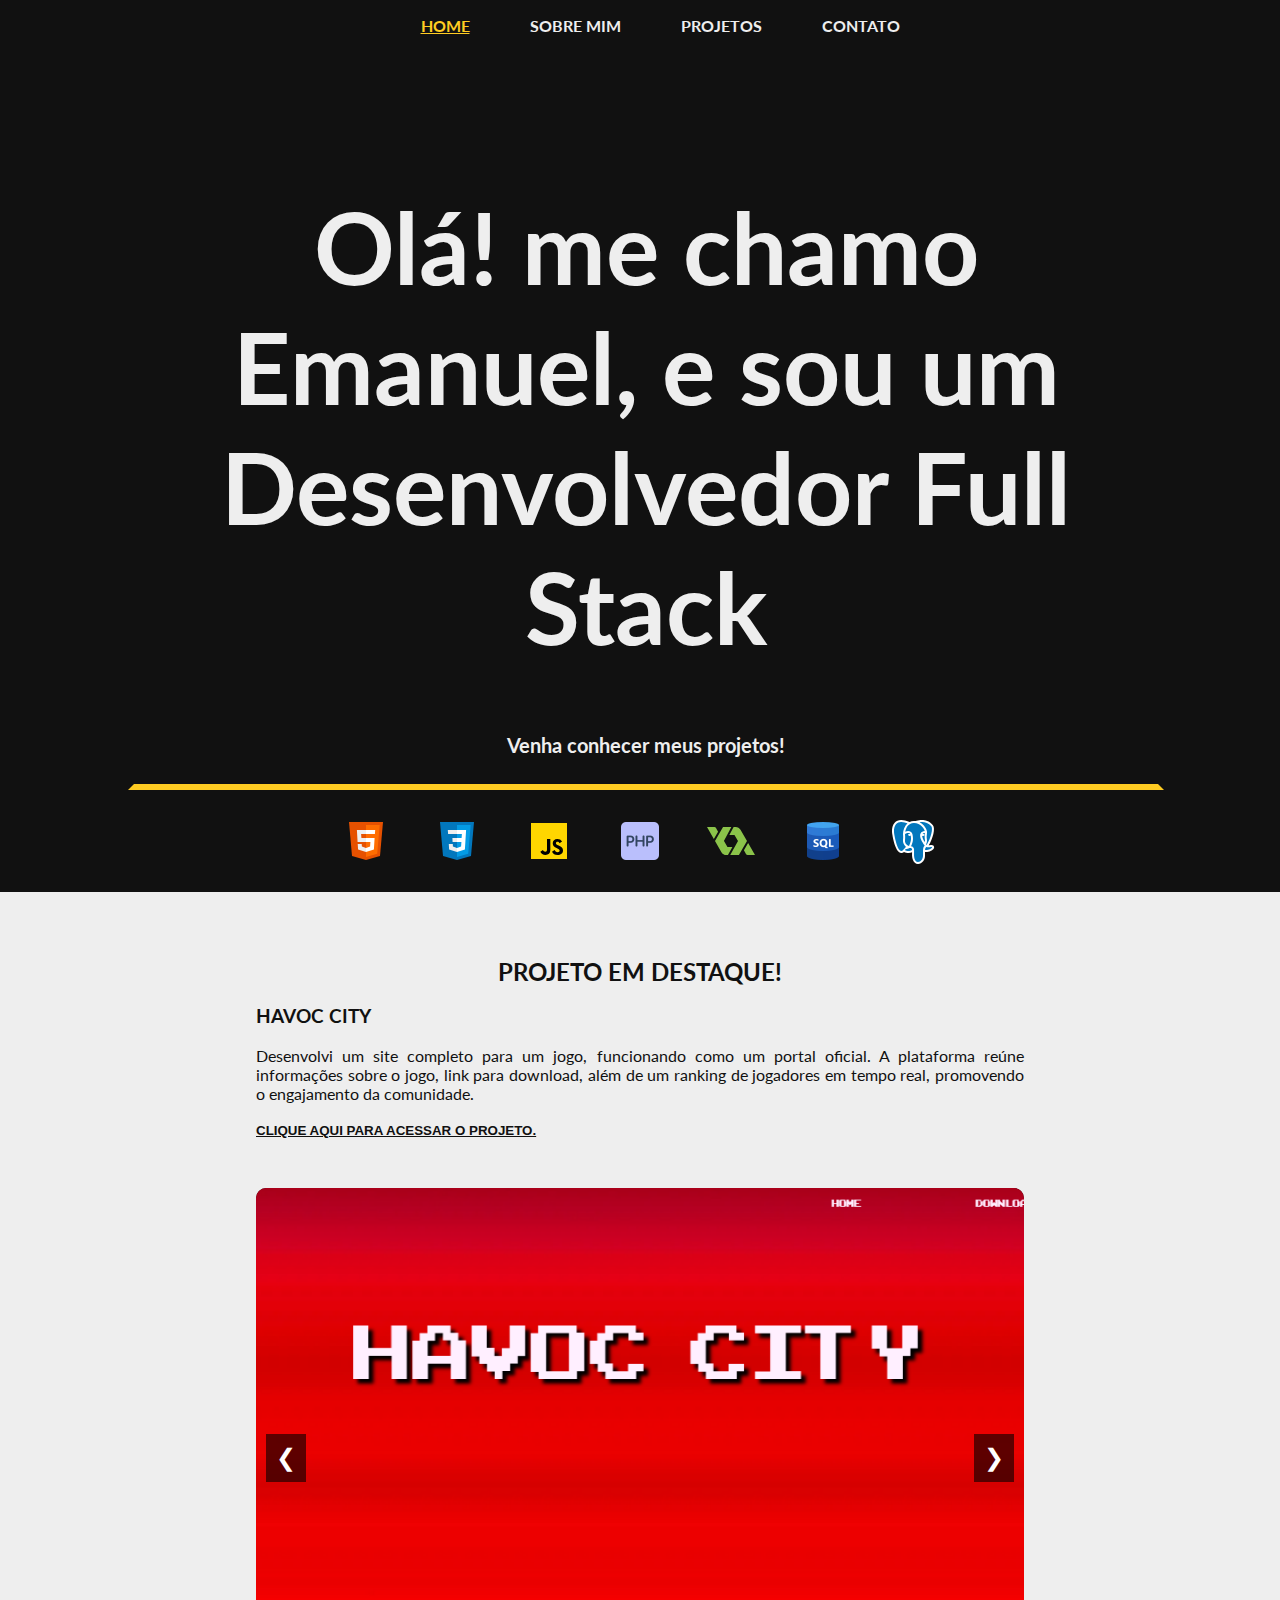
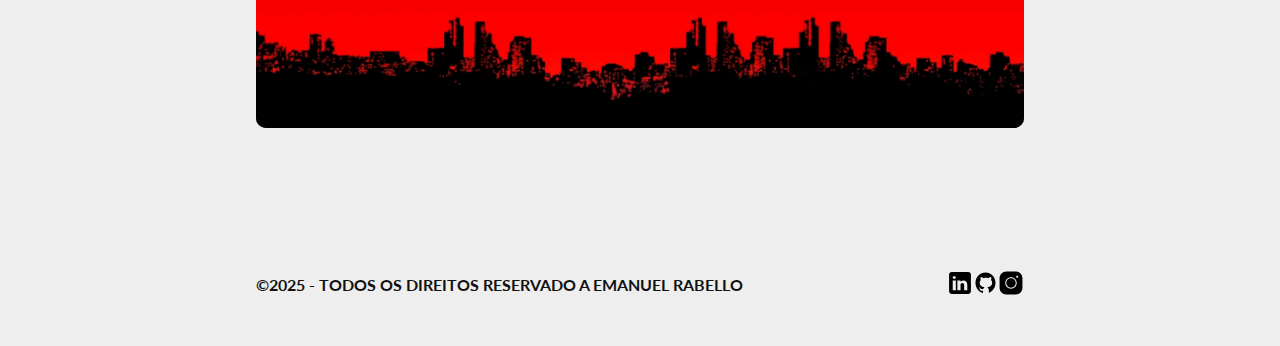
<file: index.html>
<!DOCTYPE html>
<html lang="pt-br">

<head>
    <meta charset="UTF-8" />
    <meta name="viewport" content="width=device-width, initial-scale=1.0" />
    <link rel="stylesheet" href="css/style.css" text="type/css" />
    <title>Home</title>
</head>

<body>
    <nav>
        <ul>
            <li>
                <a href="index.html"><span class="pag-sel">Home</span></a>
            </li>
            <li>
                <a href="sobre.html">Sobre mim</a>
            </li>
            <li>
                <a href="projetos.html">Projetos</a>
            </li>
            <li>
                <a href="contato.html">Contato</a>
            </li>
        </ul>
    </nav>
    <section>
        <div class="my-name">
            <h1>Olá! me chamo Emanuel, e sou um Desenvolvedor Full Stack</h1>
            <h4>Venha conhecer meus projetos!</h4>
        </div>
        <div class="container-languages">
            <div class="languages">
                <img src="./imagens/html.svg" alt="HTML5" />
                <img src="./imagens/css.svg" alt="CSS3" />
                <img src="./imagens/javascript.svg" alt="JavaScript" />
                <img src="./imagens/php.png" alt="PHP" />
                <img src="./imagens/game-maker.svg" alt="GameMaker" />
                <img src="./imagens/sql.png" alt="SQL" />
                <img src="./imagens/postgresql.svg" alt="PostgreSQL" />
            </div>
        </div>
    </section>
    <section>
        <div class="description-index">
            <div class="information-index">
                <h2>Projeto em Destaque!</h2>
                <h3>Havoc City</h3>
                <p class="text-information">
                    Desenvolvi um site completo para um jogo, funcionando como um portal oficial.
                    A plataforma reúne informações sobre o jogo, link para download, além de um
                    ranking de jogadores em tempo real, promovendo o engajamento da comunidade.
                </p>
                <p class="text-information">
                    <button onclick="alert('página não finalizada')">
                        <a class="info-index" href="https://github.com/thedevmanel/Havoc-City--Site----TCC" target="_blank">
                            Clique aqui para acessar o projeto.
                        </a>
                    </button>
                </p>
                <div class="slider">
                    <div class="slide ativo">
                        <img src="./imagens/Screenshot_2.png" alt="Projeto 1" />
                    </div>
                    <div class="slide">
                        <img src="./imagens/Screenshot_1.png" alt="Projeto 2" />
                    </div>
                    <div class="slide">
                        <img src="./imagens/gameplayImage.png" alt="Projeto 3" />
                    </div>

                    <button class="anterior">&#10094;</button>
                    <button class="proximo">&#10095;</button>
                </div>
            </div>
    </section>
    <footer>
        <div class="footer">
            <p>
                ©2025 - Todos os direitos reservado a Emanuel Rabello 
            </p>
            <div class="icons-footer">
                <a target="_blank" href="https://www.linkedin.com/in/emanuel-rabello-0515b1270/"> <img class="icons" src="./imagens/linkedin.svg" alt=""> </a>
                <a target="_blank" href="https://github.com/thedevmanel"> <img class="icons" src="./imagens/github.svg" alt=""> </a>
                <a target="_blank" href="https://www.instagram.com/m4nel_drawings/"> <img class="icons" src="./imagens/instagram.svg" alt=""> </a>
            </div>
        </div>
    </footer>
    <script src="js/script.js"></script>
</body>

</html>
</file>
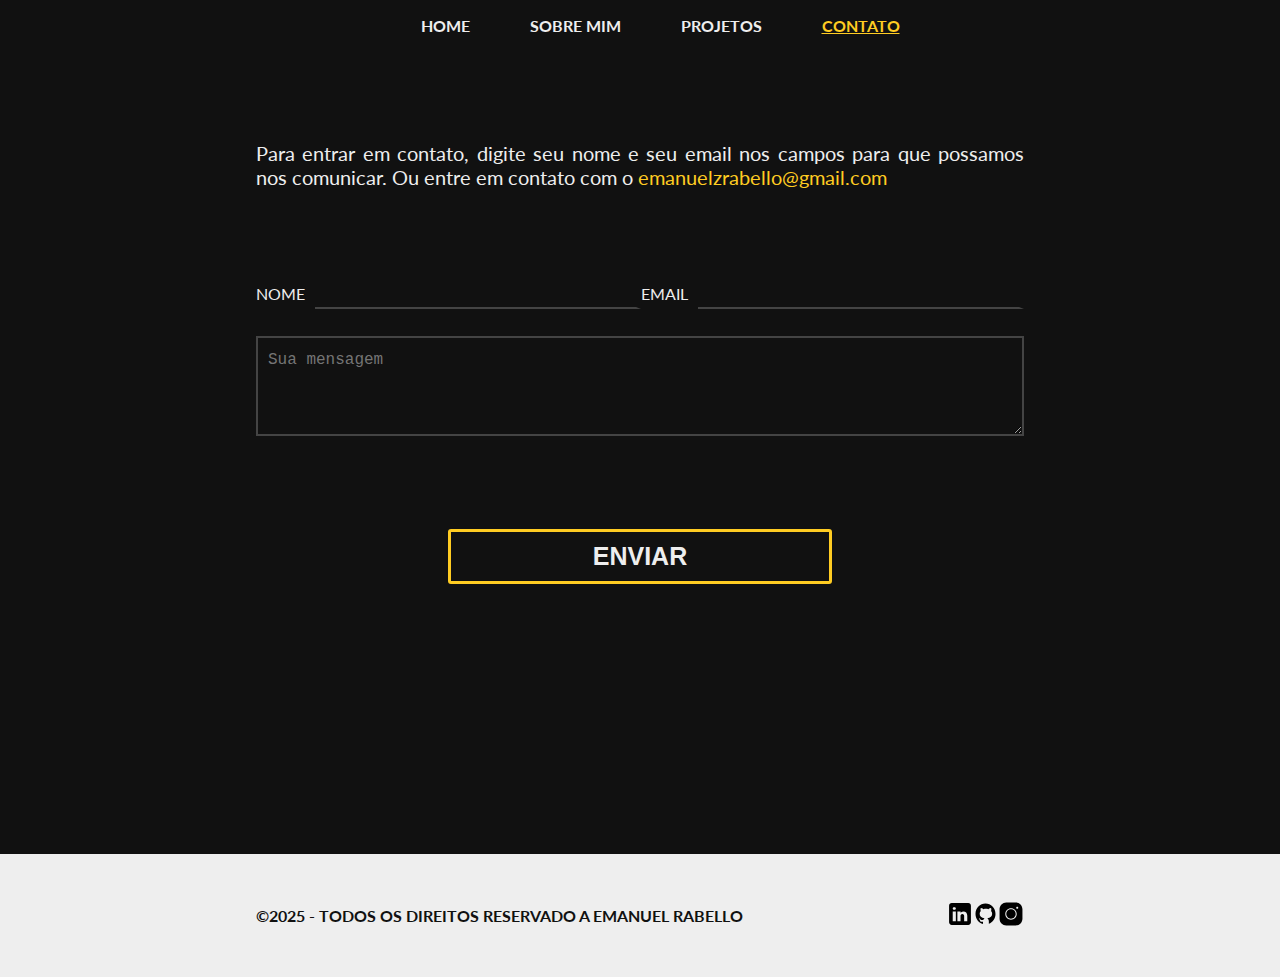
<file: contato.html>
<!DOCTYPE html>
<html lang="pt-br">

<head>
    <meta charset="UTF-8">
    <meta name="viewport" content="width=device-width, initial-scale=1.0">
    <link rel="stylesheet" href="css/style.css" text="type/css" />
    <title>Contato</title>
</head>

<style>
    footer {
        position: relative;
        margin-top: 30vh;
    }
</style>

<body>
    <nav>
        <ul>
            <li>
                <a href="index.html">Home</a>
            </li>
            <li>
                <a href="sobre.html">Sobre mim</a>
            </li>
            <li>
                <a href="projetos.html">Projetos</a>
            </li>
            <li>
                <a href="contato.html"> <span class="pag-sel">Contato</span></a>
            </li>
        </ul>
    </nav>
    <section>
        <div class="info-contato">
            Para entrar em contato, digite seu nome e seu email nos campos para que possamos nos comunicar. Ou entre em
            contato com o <span class="end-email"> emanuelzrabello@gmail.com </span>
        </div>
    </section>
    <form id="formContato">
        <div class="forms-contato">
            <div class="inputs-user">
                <label for="nome">nome</label>
                <input type="text" name="nome" id="nome" autocomplete="off" required /> <br />
                <label for="email">email</label>
                <input type="text" name="email" id="email" autocomplete="off" required /> <br />
            </div>
            <textarea placeholder="Sua mensagem" name="mensagem" id="mensagem" required></textarea>
        </div>
        <button class="enviar-forms" type="submit"> Enviar </button>
    </form>
    <footer>
        <div class="footer">
            <p>
                ©2025 - Todos os direitos reservado a Emanuel Rabello
            </p>
            <div class="icons-footer">
                <a target="_blank" href="https://www.linkedin.com/in/emanuel-rabello-0515b1270/"> <img class="icons"
                        src="./imagens/linkedin.svg" alt=""> </a>
                <a target="_blank" href="https://github.com/thedevmanel"> <img class="icons" src="./imagens/github.svg"
                        alt=""> </a>
                <a target="_blank" href="https://www.instagram.com/m4nel_drawings/"> <img class="icons"
                        src="./imagens/instagram.svg" alt=""> </a>
            </div>
        </div>
    </footer>
  <script src="js/enviar-form.js"></script>
</body>

</html>
</file>
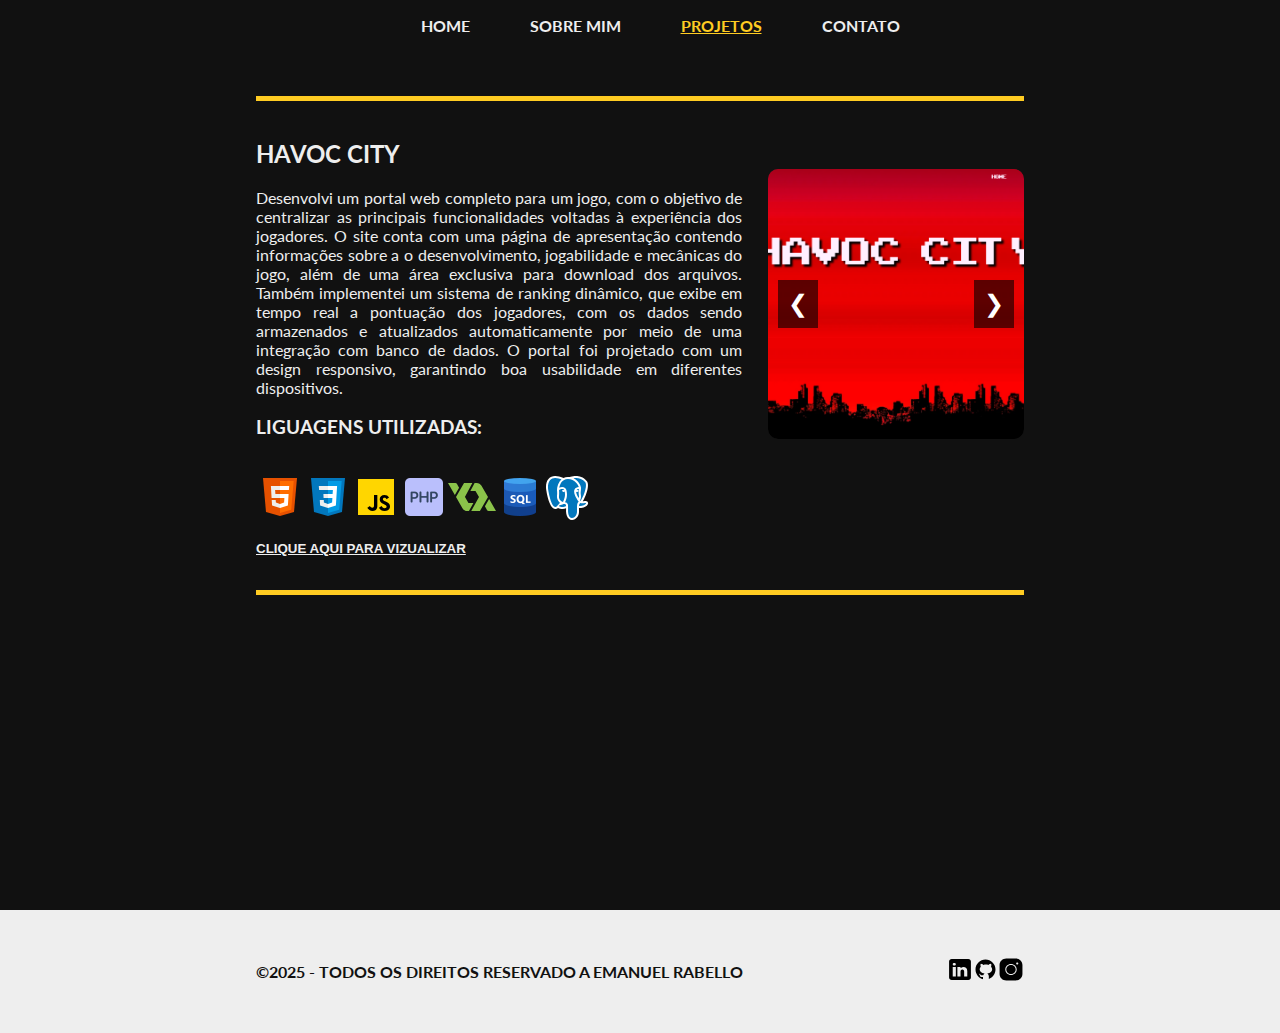
<file: projetos.html>
<!DOCTYPE html>
<html lang="pt-br">

<head>
    <meta charset="UTF-8">
    <meta name="viewport" content="width=device-width, initial-scale=1.0">
    <link rel="stylesheet" href="css/style.css" text="type/css" />
    <title>Projetos</title>
</head>
<style>
    .slider {
        width: 20vw;
        height: 30vh;
    }

    .languages {
        margin-top: 35px;
    }

    footer {
        position: relative;
        margin-top: 35vh;
    }
</style>

<body>
    <nav>
        <ul>
            <li>
                <a href="index.html">Home</a>
            </li>
            <li>
                <a href="sobre.html">Sobre mim</a>
            </li>
            <li>
                <a href="projetos.html"> <span class="pag-sel">Projetos </span></a>
            </li>
            <li>
                <a href="contato.html">Contato</a>
            </li>
        </ul>
    </nav>
    <section>
        <div class="container-projetos">
            <div class="box-projetos">
                <div class="info-projetos">
                    <p>
                    <h2> Havoc City </h2>
                    Desenvolvi um portal web completo para um jogo, com o objetivo de centralizar as principais
                    funcionalidades voltadas à experiência dos jogadores. O site conta com uma página de apresentação
                    contendo informações sobre a o desenvolvimento, jogabilidade e mecânicas do jogo, além de uma área
                    exclusiva para download dos arquivos. Também implementei um sistema de ranking dinâmico, que exibe
                    em
                    tempo real a pontuação dos jogadores, com os dados sendo armazenados e atualizados automaticamente
                    por
                    meio de uma integração com banco de dados. O portal foi projetado com um design responsivo,
                    garantindo
                    boa usabilidade em diferentes dispositivos.
                    </p>
                    <h3> Liguagens utilizadas: </h3>
                    <div class="languages">
                        <img src="./imagens/html.svg" alt="HTML5" title="HTML5" />
                        <img src="./imagens/css.svg" alt="CSS3" title="CSS3" />
                        <img src="./imagens/javascript.svg" alt="JavaScript" title="JavaScript" />
                        <img src="./imagens/php.png" alt="PHP" title="PHP8" />
                        <img src="./imagens/game-maker.svg" alt="GameMaker" title="GameMakerLanguage (GML)" />
                        <img src="./imagens/sql.png" alt="SQL" title="SQL" />
                        <img src="./imagens/postgresql.svg" alt="PostgreSQL" title="PostgreSQL" />
                    </div>
                    <p>
                        <button onclick="alert('página não finalizada')">
                            <a class="link-projetos" href="https://github.com/thedevmanel/Havoc-City--Site----TCC"
                                target="_blank"> Clique aqui para vizualizar </a>
                        </button>
                    </p>
                </div>
                <div class="info-slides">
                    <div class="slider">
                        <div class="slide ativo">
                            <img src="./imagens/Screenshot_2.png" alt="Projeto 1" />
                        </div>
                        <div class="slide">
                            <img src="./imagens/Screenshot_1.png" alt="Projeto 2" />
                        </div>
                        <div class="slide">
                            <img src="./imagens/gameplayImage.png" alt="Projeto 3" />
                        </div>

                        <button class="anterior">&#10094;</button>
                        <button class="proximo">&#10095;</button>
                    </div>
                </div>
            </div>
        </div>
    </section>
    <footer>
        <div class="footer">
            <p>
                ©2025 - Todos os direitos reservado a Emanuel Rabello
            </p>
            <div class="icons-footer">
                <a target="_blank" href="https://www.linkedin.com/in/emanuel-rabello-0515b1270/"> <img class="icons"
                        src="./imagens/linkedin.svg" alt=""> </a>
                <a target="_blank" href="https://github.com/thedevmanel"> <img class="icons" src="./imagens/github.svg"
                        alt=""> </a>
                <a target="_blank" href="https://www.instagram.com/m4nel_drawings/"> <img class="icons"
                        src="./imagens/instagram.svg" alt=""> </a>
            </div>
        </div>
    </footer>
    <script src="js/script.js"></script>
</body>

</html>
</file>
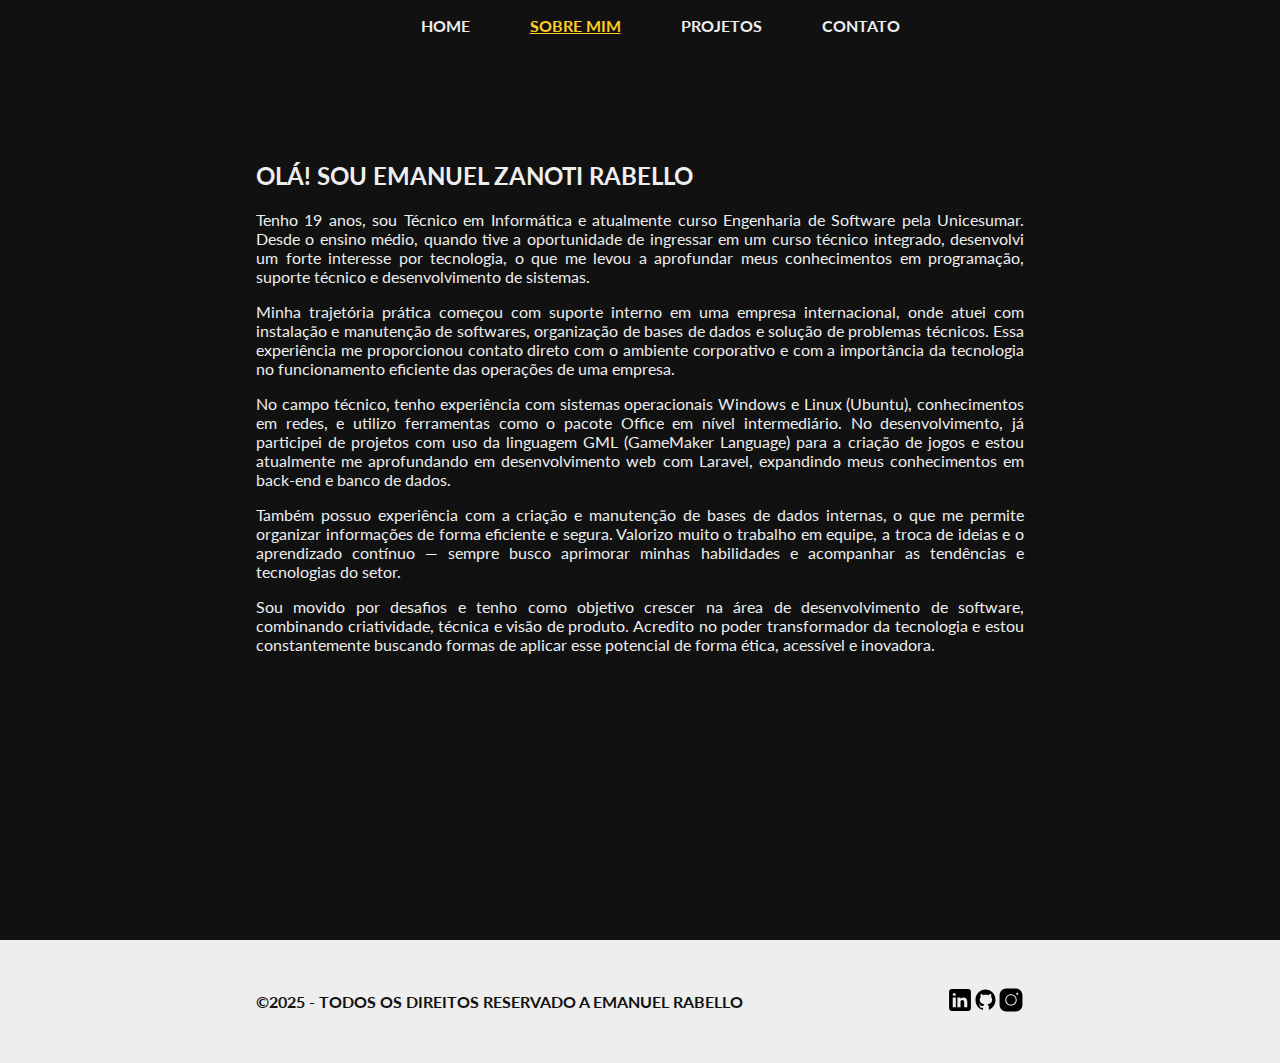
<file: sobre.html>
<!DOCTYPE html>
<html lang="pt-br">

<head>
    <meta charset="UTF-8">
    <meta name="viewport" content="width=device-width, initial-scale=1.0">
    <link rel="stylesheet" href="css/style.css" text="type/css" />
    <title>Sobre</title>
</head>
<style>
    footer {
        position: relative;
        margin-top: 20vh;
    }
</style>

<body>
    <nav>
        <ul>
            <li>
                <a href="index.html">Home</a>
            </li>
            <li>
                <a href="sobre.html"><span class="pag-sel">Sobre mim</span></a>
            </li>
            <li>
                <a href="projetos.html">Projetos</a>
            </li>
            <li>
                <a href="contato.html">Contato</a>
            </li>
        </ul>
    </nav>
    <section>
        <div class="container-sobre">
            <div class="info-sobre">
                <h2>
                    Olá! Sou Emanuel Zanoti Rabello
                </h2>
                <p>
                    Tenho 19 anos, sou Técnico em Informática e atualmente curso
                    Engenharia de Software pela Unicesumar. Desde o ensino médio, quando tive a oportunidade de
                    ingressar em um curso técnico integrado, desenvolvi um forte interesse por tecnologia, o que me
                    levou a aprofundar meus conhecimentos em programação, suporte técnico e desenvolvimento de sistemas.
                </p>
                <p>
                    Minha trajetória prática começou com suporte interno em uma empresa internacional, onde atuei com
                    instalação e manutenção de softwares, organização de bases de dados e solução de problemas técnicos.
                    Essa experiência me proporcionou contato direto com o ambiente corporativo e com a importância da
                    tecnologia no funcionamento eficiente das operações de uma empresa.
                </p>
                <p>
                    No campo técnico, tenho experiência com sistemas operacionais Windows e Linux (Ubuntu),
                    conhecimentos em redes, e utilizo ferramentas como o pacote Office em nível intermediário. No
                    desenvolvimento, já participei de projetos com uso da linguagem GML (GameMaker Language) para a
                    criação de jogos e estou atualmente me aprofundando em desenvolvimento web com Laravel, expandindo
                    meus conhecimentos em back-end e banco de dados.
                </p>
                <p>
                    Também possuo experiência com a criação e manutenção de bases de dados internas, o que me permite
                    organizar informações de forma eficiente e segura. Valorizo muito o trabalho em equipe, a troca de
                    ideias e o aprendizado contínuo — sempre busco aprimorar minhas habilidades e acompanhar as
                    tendências e tecnologias do setor.
                </p>
                <p>
                    Sou movido por desafios e tenho como objetivo crescer na área de desenvolvimento de software,
                    combinando criatividade, técnica e visão de produto. Acredito no poder transformador da tecnologia e
                    estou constantemente buscando formas de aplicar esse potencial de forma ética, acessível e
                    inovadora.
                </p>
            </div>
        </div>
    </section>
    <footer>
        <div class="footer">
            <p>
                ©2025 - Todos os direitos reservado a Emanuel Rabello
            </p>
            <div class="icons-footer">
                <a target="_blank" href="https://www.linkedin.com/in/emanuel-rabello-0515b1270/"> <img class="icons"
                        src="./imagens/linkedin.svg" alt=""> </a>
                <a target="_blank" href="https://github.com/thedevmanel"> <img class="icons" src="./imagens/github.svg"
                        alt=""> </a>
                <a target="_blank" href="https://www.instagram.com/m4nel_drawings/"> <img class="icons"
                        src="./imagens/instagram.svg" alt=""> </a>
            </div>
        </div>
    </footer>
    <script src="js/script.js"></script>
</body>

</html>
</file>
<file: css/style.css>
@import url("https://fonts.googleapis.com/css2?family=Lato:ital,wght@0,100;0,300;0,400;0,700;0,900;1,100;1,300;1,400;1,700;1,900&family=Roboto:ital,wght@0,100..900;1,100..900&display=swap");

html {
  scroll-behavior: smooth;
  font-family: lato;
}

body {
  display: flex;
  flex-direction: column;
  padding: 0;
  margin: 0;
  background-color: #111;
  color: #eee;
}

nav {
  width: 100%;
  display: flex;
  justify-content: space-around;
}

nav ul {
  display: flex;
  list-style: none;
}

nav li {
  padding: 0 30px 0 30px;
}

nav a {
  text-decoration: none;
  text-transform: uppercase;
  color: #eee;
  transition: all 0.2s ease-in-out;
  font-weight: bolder;
}

nav a:hover {
  text-shadow: 0 0 5px #fc2, 0 0 10px #fc2, 0 0 15px #fc2, 0 0 20px #fc2;
  color: #fc2;
}

.pag-sel {
  color: #fc2;
  text-decoration: underline;
}

footer {
  width: 100%;
  padding-block: 4vh;
  background: #eee;
  color: #111;
  display: flex;
  justify-content: center;
  text-transform: uppercase;
  font-weight: bolder;
}

.footer {
  width: 60vw;
  display: flex;
  justify-content: space-between;
}

.icons-footer {
  display: flex;
  align-items: center;
}

.icon-link .icons {
  color: #000; /* cor inicial */
  transition: color 0.3s ease;
}

.icons {
  width: 2vw;
  transition: 0.2s ease;
}

a:hover .icons {
  filter: brightness(0) saturate(100%) invert(78%) sepia(77%) saturate(1097%)
    hue-rotate(1deg) brightness(101%) contrast(104%);
}

a {
  text-decoration: none;
}

/* INDEX.HTML */

.my-name {
  width: 80%;
  margin-left: 10%;
  text-align: center;
  font-size: 50px;
  margin-top: 15vh;
  border-bottom: solid 6px #fc2;
  border-right: solid 6px #111;
  border-left: solid 6px #111;
}

h4 {
  font-size: 20px;
}
.container-languages {
  width: 100%;
  display: flex;
  padding-block: 3vh;
  align-items: center;
  justify-content: center;
}

.languages {
  width: 50%;
  display: flex;
  justify-content: space-around;
}

.description-index {
  width: 100%;
  padding-block: 5vh;
  color: #111;
  background: #eee;
  display: flex;
  justify-content: space-around;
  text-align: center;
}

h2 {
  text-transform: uppercase;
}

h3 {
  text-transform: uppercase;
  text-align: justify;
}

.information-index {
  width: 60vw;
}

.text-information {
  text-align: justify;
}

.slider {
  position: relative;
  width: 60vw;
  height: 60vh;
  margin: 50px auto;
  overflow: hidden;
  border-radius: 10px;
  background: #222;
}

.slide {
  position: absolute;
  width: 100%;
  height: 100%;
  opacity: 0;
  transition: all 0.6s ease-in-out;
}

.slide img {
  width: 100%;
  height: 100%;
  object-fit: cover;
}

.slide.ativo {
  opacity: 1;
  z-index: 2;
  left: 0;
}
.anterior,
.proximo {
  position: absolute;
  top: 50%;
  transform: translateY(-50%);
  background: rgba(0, 0, 0, 0.6);
  color: #fff;
  font-size: 24px;
  padding: 10px;
  cursor: pointer;
  border: none;
  z-index: 3;
}

.anterior {
  left: 10px;
}
.proximo {
  right: 10px;
}

a.info-index {
  text-decoration: underline;
  font-weight: bold;
  color: #111;
  transition: all 0.2s ease-in-out;
  text-transform: uppercase;
}

a.info-index:visited {
  text-decoration: underline;
  font-weight: bold;
  color: #111;
  text-transform: uppercase;
  transition: all 0.2s ease-in-out;
}

a.info-index:hover {
  color: rgb(211, 165, 16);
}

button {
  background: none;
  border: 0;
  margin: 0;
  cursor: pointer;
  padding: 0;
}

/* SOBRE.HTML */

.container-sobre {
  width: 60vw;
  margin-left: 20vw;
  padding-block: 10vh;
}

.info-sobre {
  text-align: justify;
  font-size: 16px;
}

/* PROJETOS.HTML */

.container-projetos {
  width: 100%;
  margin-top: 5vh;
}

.box-projetos {
  margin-left: 20vw;
  width: 60vw;
  display: flex;
  justify-content: space-evenly;
  padding-block: 2vh 2ch;
  border-top: solid 5px #fc2;
  border-bottom: solid 5px #fc2;
}

.info-projetos {
  margin-right: 2vw;
  text-align: justify;
}

a.link-projetos {
  color: #eee;
  text-transform: uppercase;
  font-weight: bolder;
  text-decoration: underline;
  transition: all 0.2s ease-in-out;
}

a.link-projetos:visited {
  color: #eee;
  text-transform: uppercase;
  font-weight: bolder;
  text-decoration: underline;
  transition: all 0.2s ease-in-out;
}

a.link-projetos:hover {
  color: #fc2;
}

/* CONTATO.HTML */

.forms-contato {
  width: 60vw;
  padding-block: 10vh;
  margin-left: 20vw;
}

.info-contato {
  width: 60vw;
  margin-left: 20vw;
  text-align: justify;
  margin-top: 10vh;
  font-size: 20px;
}

.end-email {
  color: #fc2;
}

.inputs-user {
  display: flex;
  justify-content: space-around;
}

label {
  text-transform: uppercase;
  padding: 0 10px 0 0;
  margin-top: 5px;
}

input {
  width: 25vw;
  background: none;
  border: none;
  border-bottom: solid 2px #444;
  border-right: solid 5px #111;
  outline: none;
  font-size: 16px;
  color: #eee;
  padding-block: 5px;
  transition: all 0.2s ease-in-out;
}

input:focus,
input:hover {
  border-bottom: solid 2px #fc2;
}

textarea {
  width: 60vw;
  margin-top: 3vh;
  background: none;
  color: #eee;
  font-size: 16px;
  height: auto;
  min-height: 100px;
  padding: 10px;
  outline: none;
  font-size: 16px;
  line-height: 1.5;
  scrollbar-width: none; /* 'auto', 'thin' ou 'none' */
  box-sizing: border-box;
  transition: all 0.2s ease-in-out;
  border: solid 2px #444;
}

textarea:focus {
  border: solid 2px #fc2;
}

.enviar-forms {
  width: 30vw;
  background: #111;
  padding-block: 10px;
  border: solid 3px #fc2;
  border-radius: 3px;
  margin-left: 35%;
  font-size: 25px;
  font-weight: bold;
  text-transform: uppercase;
  color: #eee;
  transition: all 0.2s ease-in-out;
}

.enviar-forms:hover {
  color: #000;
  background: #fc2;
  box-shadow: 0 0 5px #fc2, 0 0 15px #fc2, 0 0 25px #fc2, 0 0 35px #fc2,
    0 0 50px #fc2;
}
</file>
